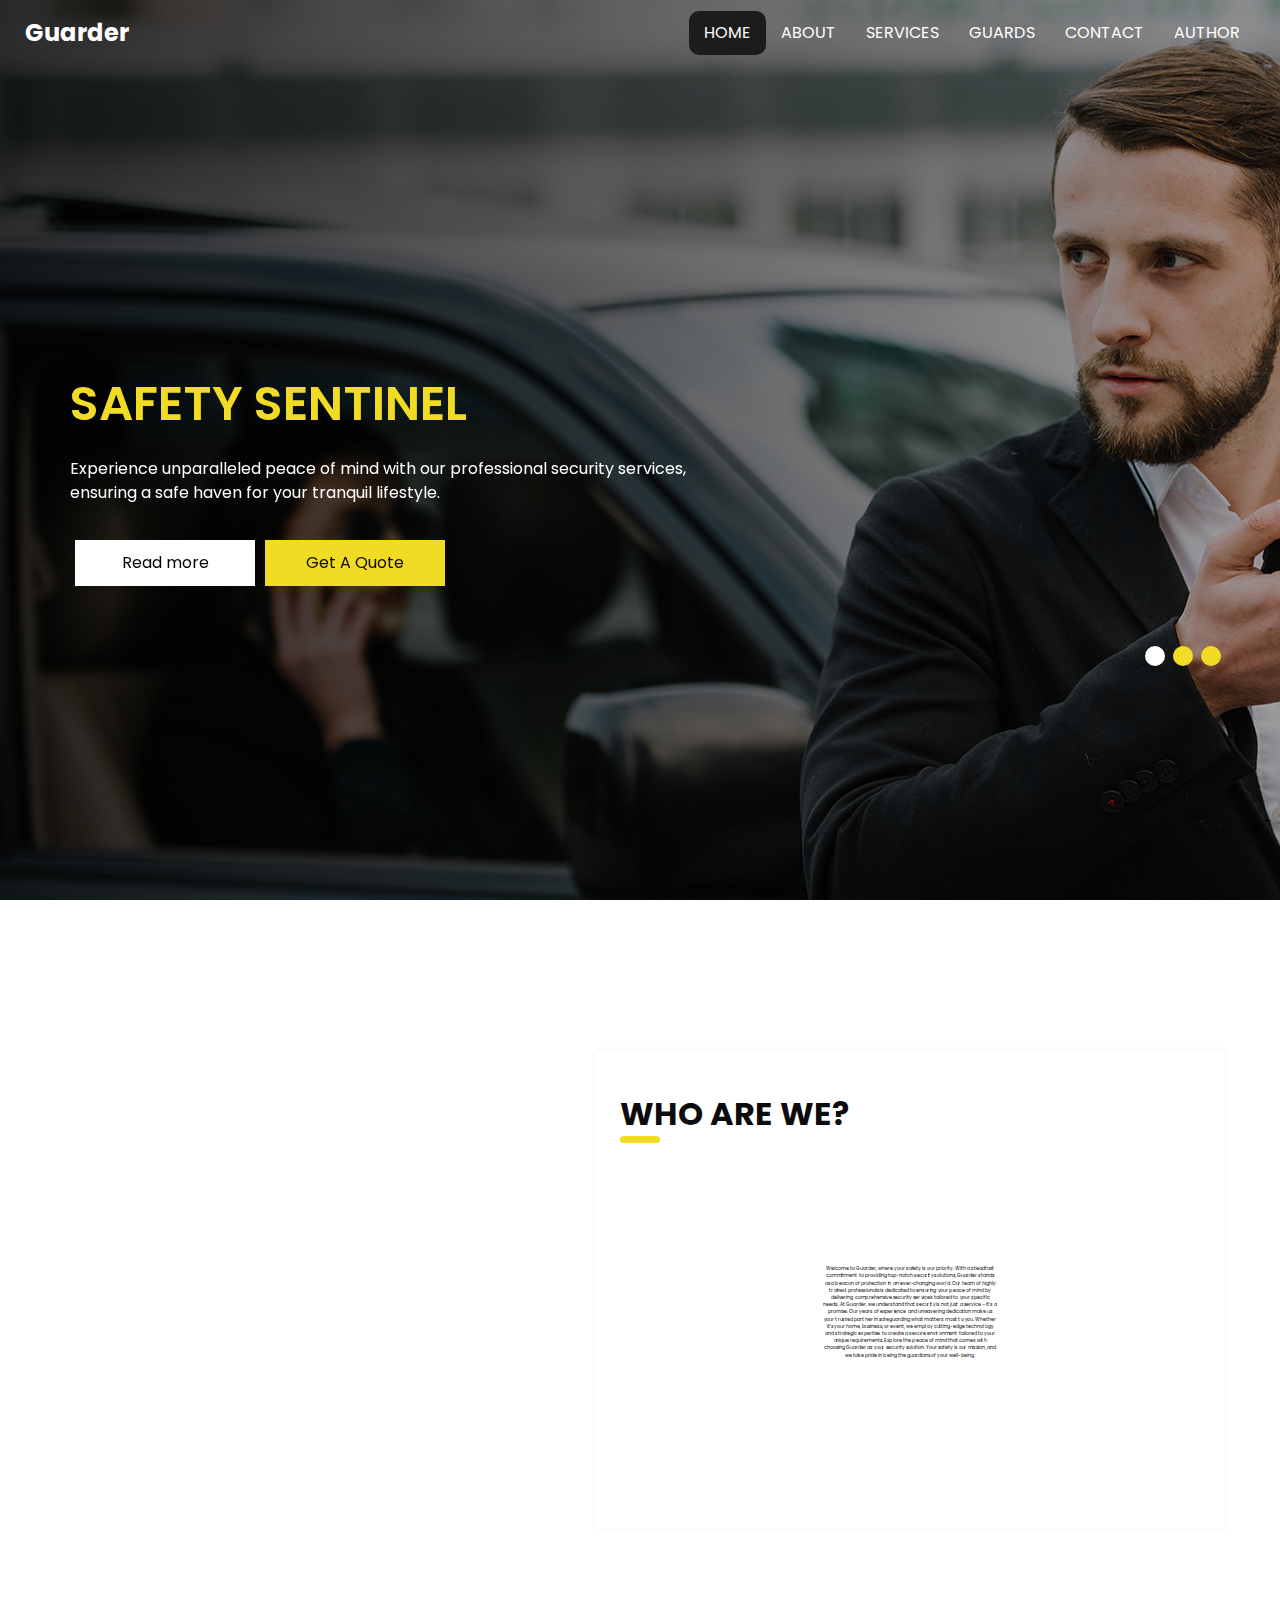
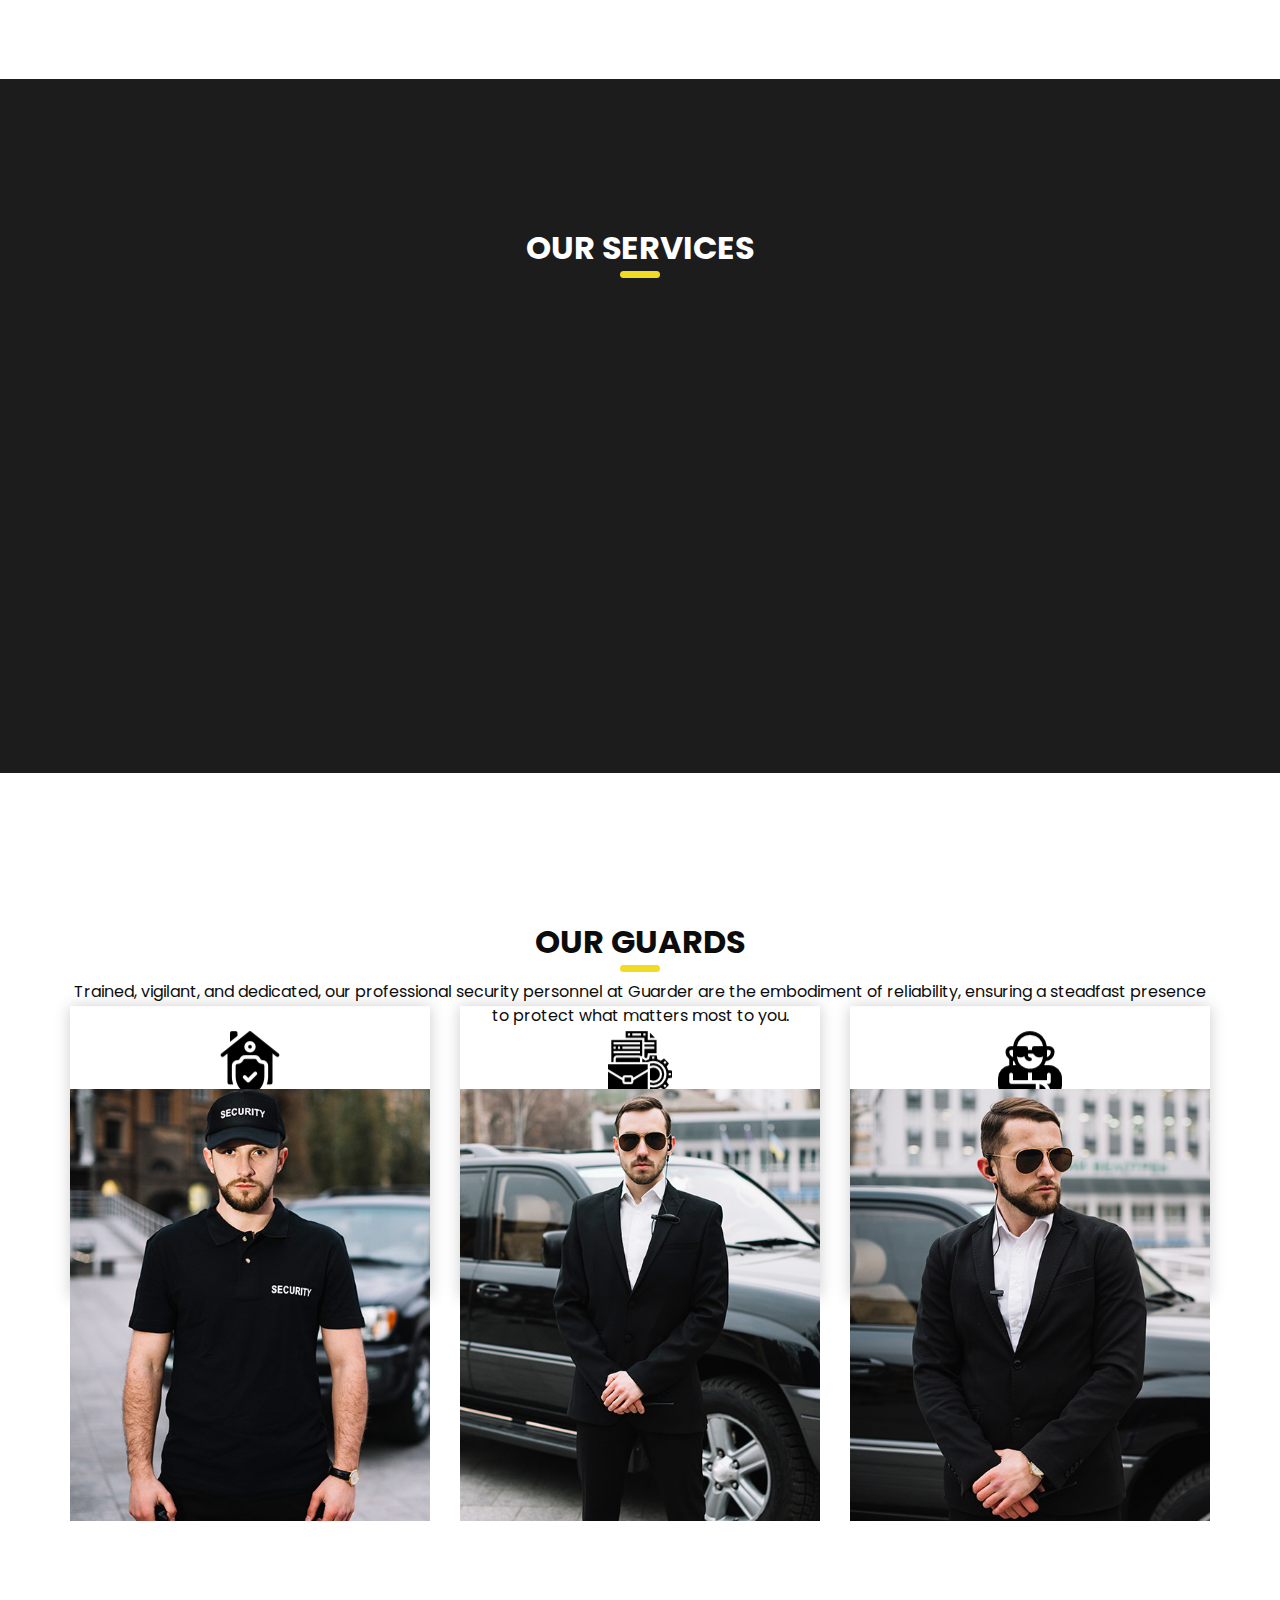
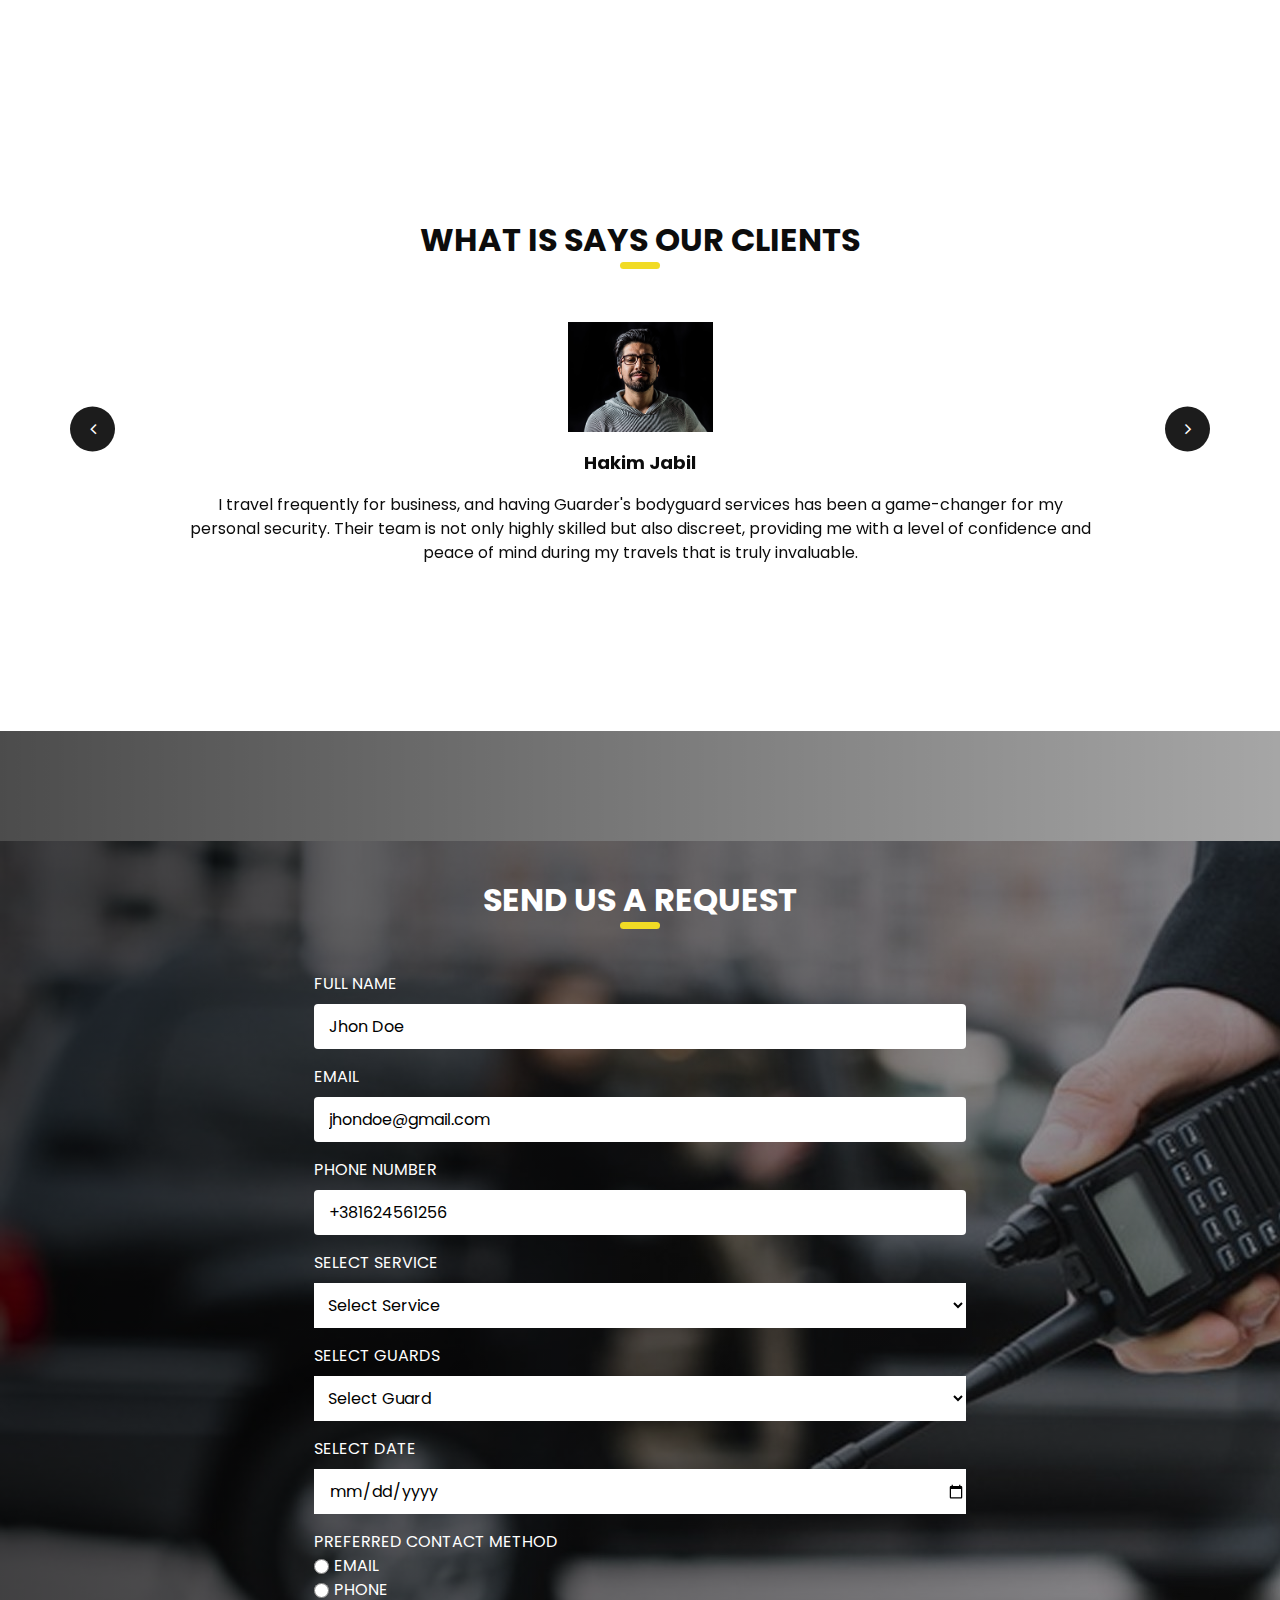
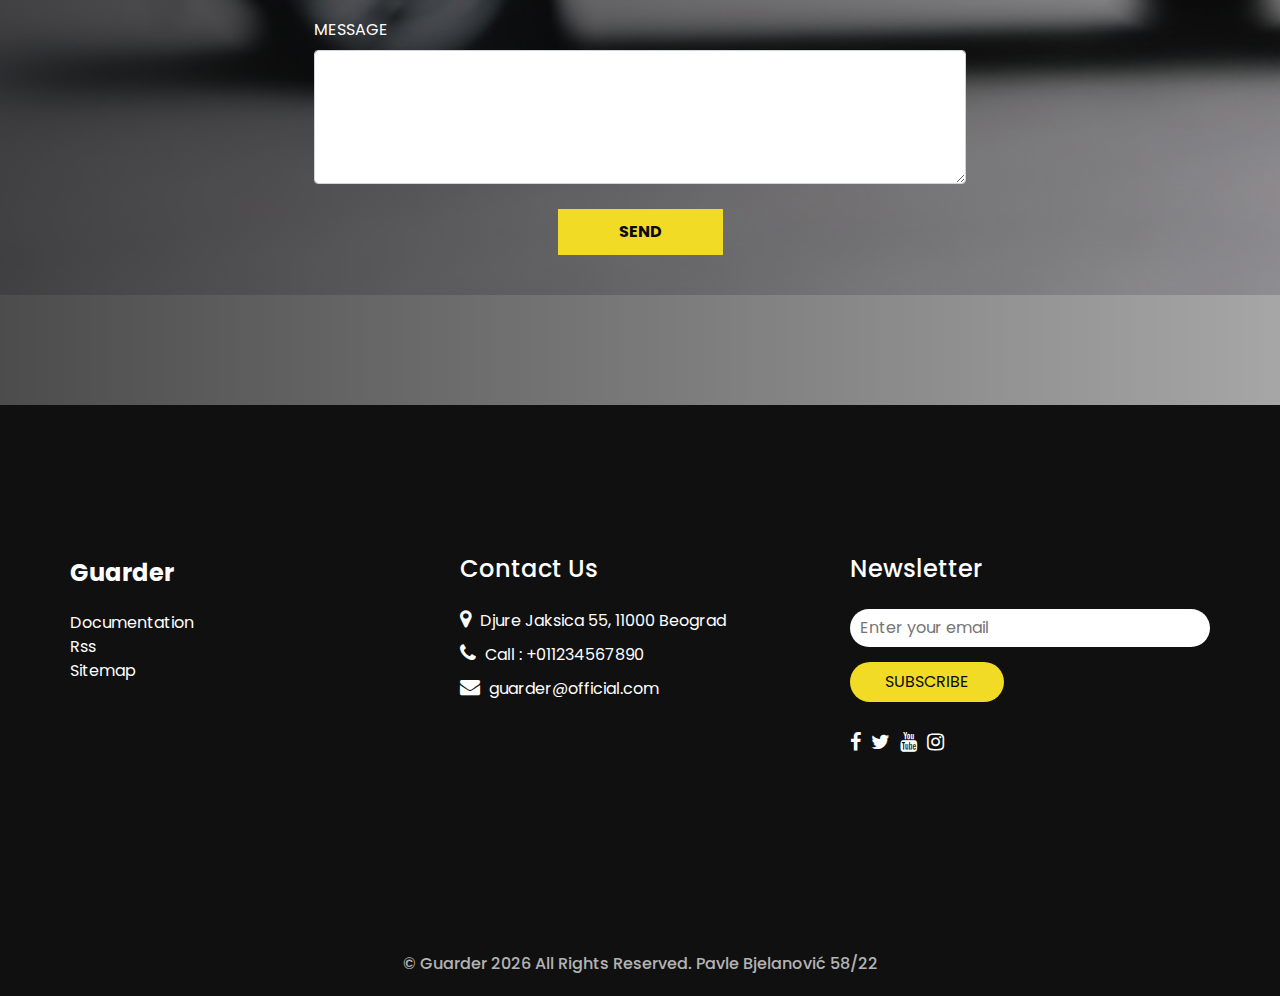
<file: index.html>
<!DOCTYPE html>
<html>
<head>
  <!-- Basic -->
  <meta charset="utf-8" />
  <meta http-equiv="X-UA-Compatible" content="IE=edge" />
  <!-- Mobile Metas -->
  <meta name="viewport" content="width=device-width, initial-scale=1, shrink-to-fit=no" />
  <meta name="description" content="Guarder provides professional security services, including home security, office security, bodyguard services, and highly trained security personnel. Ensure your safety with Guarder's reliable and discreet security solutions." />
  <meta name="keywords" content="Guarder, security, professional security, home security, office security, bodyguard services, security personnel, contact us, send us a request" />
  <meta name="author" content="Pavle Bjelanović 58/22" />
  <!-- Site Metas -->
  <link rel="shortcut icon" href="images/favicon.png" type="image/x-icon">

  <title>Guarder</title>
  <!-- bootstrap core css -->
  <link rel="stylesheet" type="text/css" href="css/bootstrap.css" />

  <!-- fonts style -->
  <link href="https://fonts.googleapis.com/css?family=Open+Sans:400,700|Poppins:400,600,700&display=swap" rel="stylesheet" />

  <!-- Custom styles for this template -->
  <link href="css/style.css" rel="stylesheet" />
  <link href="css/new-style.css" rel="stylesheet" />
  <!-- responsive style -->
  <link href="css/responsive.css" rel="stylesheet" />


</head>

<body>
  <div class="hero_area">
    <!-- header section strats -->
    <div class="hero_bg_box">
      <div class="img-box">
        <img src="images/hero-bg.jpg" alt="Bodyguard">
      </div>
    </div>

    <header class="header_section">
      <div class="header_bottom">
        <div class="container-fluid">
          <nav class="navbar navbar-expand-lg custom_nav-container">
            <a class="navbar-brand" href="index.html">
              <span>
                Guarder
              </span>
            </a>
            <button class="navbar-toggler" type="button" data-toggle="collapse" data-target="#navbarSupportedContent" aria-controls="navbarSupportedContent" aria-expanded="false" aria-label="Toggle navigation">
              <span class=""></span>
            </button>

            <div class="collapse navbar-collapse ml-auto" id="navbarSupportedContent">
              <ul class="navbar-nav  ">
               
              </ul>
            </div>
          </nav>
        </div>
      </div>
    </header>
    <!-- end header section -->
    <!-- slider section -->
    <section class=" slider_section ">
      <div id="carouselExampleIndicators" class="carousel slide" data-ride="carousel">
        <div class="carousel-inner">

        </div>
        <div class="container idicator_container">
          <ol class="carousel-indicators">
            <li data-target="#carouselExampleIndicators" data-slide-to="0" class="active"></li>
            <li data-target="#carouselExampleIndicators" data-slide-to="1"></li>
            <li data-target="#carouselExampleIndicators" data-slide-to="2"></li>
          </ol>
        </div>
      </div>
    </section>
    <!-- end slider section -->
  </div>

  <!-- about section -->

  <section class="about_section layout_padding" id="about">
    <div class="container">
      <div class="row">
        <div class="col-md-6 px-0">
          <div class="img_container">
            <div class="img-box">
              <img src="images/about-img.jpg" alt="Guarder-AboutImage" />
            </div>
          </div>
        </div>
        <div class="col-md-6 px-0">
          <div class="detail-box">
            <div class="heading_container ">
              <h2>
                Who Are We?
              </h2>
            </div>
            <p>Welcome to Guarder, where your safety is our priority. With a steadfast commitment to providing top-notch security solutions, Guarder stands as a beacon of protection in an ever-changing world. Our team of highly trained professionals is dedicated to ensuring your peace of mind by delivering comprehensive security services tailored to your specific needs.
            At Guarder, we understand that security is not just a service – it's a promise. Our years of experience and unwavering dedication make us your trusted partner in safeguarding what matters most to you. Whether it's your home, business, or event, we employ cutting-edge technology and strategic expertise to create a secure environment tailored to your unique requirements.
            Explore the peace of mind that comes with choosing Guarder as your security solution. Your safety is our mission, and we take pride in being the guardians of your well-being.</p>
          </div>
        </div>
      </div>
    </div>
  </section>

  <!-- end about section -->

  <!-- service section -->

  <section class="service_section layout_padding" id="services">
    <div class="container">
      <div class="heading_container heading_center">
        <h2>
          Our services
        </h2>
      </div>
      <div class="row">

      </div>
    </div>
  </section>

  <!-- end service section -->


  <!-- team section -->

  <section class="team_section layout_padding" id="guards">
    <div class="container">
      <div class="heading_container heading_center">
        <h2>
          Our Guards
        </h2>
        <p>
          Trained, vigilant, and dedicated, our professional security personnel at Guarder are the embodiment of reliability, ensuring a steadfast presence to protect what matters most to you.
        </p>
      </div>
      <div class="row">

      </div>
    </div>
  </section>

  <!-- end team section -->

  <!-- client section -->

  <section class="client_section layout_padding" id="testimonials">
    <div class="container ">
      <div class="heading_container heading_center">
        <h2>
          What is says our clients
        </h2>
      </div>
      <div id="carouselExampleControls" class="carousel slide" data-ride="carousel">
        <div class="carousel-inner">
   
        </div>
        <div class="carousel_btn-box">
          <a class="carousel-control-prev" href="#carouselExampleControls" role="button" data-slide="prev">
            <i class="fa fa-angle-left" aria-hidden="true"></i>
            <span class="sr-only">Previous</span>
          </a>
          <a class="carousel-control-next" href="#carouselExampleControls" role="button" data-slide="next">
            <i class="fa fa-angle-right" aria-hidden="true"></i>
            <span class="sr-only">Next</span>
          </a>
        </div>
      </div>
    </div>
  </section>
  <!-- end client section -->
  <!-- contact section -->
  <section class="contact_section layout_padding" id="contact">
    <div class="contact_bg_box">
      <div class="img-box">
        <img src="images/contact-bg.jpg" alt="Contact Image">
      </div>
    </div>
    <div class="container">
      <div class="heading_container heading_center">
        <h2>
          Send us a request
        </h2>
      </div>
      <div class="">
        <div class="row">
          <div class="col-md-7 mx-auto">
            <form action="#" id="contactForm">
              <div class="contact_form-container">
                <div>
                  <div class="form-group">
                    <label for="fullName">FULL NAME</label>
                    <input type="text" class="form-control" id="fullName" placeholder="Jhon Doe">
                  </div>
                  <div class="form-group">
                    <label for="email">EMAIL</label>
                    <input type="email" class="form-control" id="email" placeholder="jhondoe@gmail.com">
                  </div>
                  <div class="form-group">
                    <label for="phone">PHONE NUMBER</label>
                    <input type="text" class="form-control" id="phone" placeholder="+381624561256">
                  </div>
                  <div class="form-group">
                    <label for="selectService">SELECT SERVICE</label>
                    <select id="selectService">
                      <option value="0">Select Service</option>
                      <option value="1">Home Security</option>
                      <option value="2">Office Security</option>
                      <option value="3">Bodyguard</option>
                    </select>
                  </div>
                  <div class="form-group">
                     <label for="selectGuard">SELECT GUARDS</label>
                    <select id="selectGuard">
                      <option value="0">Select Guard</option>
                      <option value="1">Martin Anderson</option>
                      <option value="2">Denny Butler</option>
                      <option value="3">Nathan Mcpherson</option>
                    </select> 
                  </div>
                  <div class="form-group">
                    <label for="requestedDate">SELECT DATE</label>
                    <input type="date" id="requestedDate"/>
                  </div>
                  <div class="form-group" id="preferredMethod">
                    <label class="form-check-label">PREFERRED CONTACT METHOD</label>
                    <div class="form-check">
                      <input class="form-check-input contactMethodRadio" type="radio" name="contactMethod" id="EmailRadio">
                      <label class="form-check-label" for="EmailRadio">
                        EMAIL
                      </label>
                    </div>
                    <div class="form-check" id="secondContactMethod">
                      <input class="form-check-input contactMethodRadio" type="radio" name="contactMethod" id="PhoneRadio">
                      <label class="form-check-label" for="PhoneRadio">
                        PHONE
                      </label>
                    </div>
                  </div>
                  <div class="form-group">
                    <label for="message">MESSAGE</label>
                    <textarea class="form-control" id="message" rows="5"></textarea>
                  </div>
                  <div class="btn-box ">
                    <button type="submit">
                      Send
                    </button>
                  </div>
                </div>
              </div>
            </form>
          </div>
        </div>
      </div>
    </div>
  </section>

  <!-- end contact section -->

  <!-- info section -->
  <section class="info_section ">
    <div class="container">
      <div class="row">
        <div class="col-md-4">
          <div class="info_logo">
            <a class="navbar-brand" href="index.html">
              <span>
                Guarder
              </span>
            </a>
          <ul>
            <li><a href="documentation.pdf">Documentation</a></li>
            <li><a href="rss.xml">Rss</a></li>
            <li><a href="sitemap.xml">Sitemap</a></li>
          </ul>
          </div>
        </div>
        <div class="col-md-4">
          <div class="info_info">
            <h5>
              Contact Us
            </h5>
          </div>
          <div class="info_contact">
            <a href="" class="">
              <i class="fa fa-map-marker" aria-hidden="true"></i>
              <span>
                Djure Jaksica 55, 11000 Beograd
              </span>
            </a>
            <a href="callto:+011234567890" class="">
              <i class="fa fa-phone" aria-hidden="true"></i>
              <span>
                Call : +011234567890
              </span>
            </a>
            <a href="mailto: guarder@official.com" class="">
              <i class="fa fa-envelope" aria-hidden="true"></i>
              <span>
                guarder@official.com
              </span>
            </a>
          </div>
        </div>
        <div class="col-md-4">
          <div class="info_form ">
            <h5>
              Newsletter
            </h5>
            <form action="" id="newsletterForm">
              <input type="email" placeholder="Enter your email">
              <button>
                Subscribe
              </button>
            </form>
            <div class="social_box">
              <a href="https://facebook.com">
                <i class="fa fa-facebook" aria-hidden="true"></i>
              </a>
              <a href="https://twitter.com">
                <i class="fa fa-twitter" aria-hidden="true"></i>
              </a>
              <a href="https://youtube.com">
                <i class="fa fa-youtube" aria-hidden="true"></i>
              </a>
              <a href="https://instagram.com">
                <i class="fa fa-instagram" aria-hidden="true"></i>
              </a>
            </div>
          </div>
        </div>
      </div>
    </div>
  </section>

  <!-- end info_section -->


  <!-- Modal -->
  <div class="modal fade" id="exampleModalCenter" tabindex="-1" role="dialog" aria-labelledby="exampleModalCenterTitle" aria-hidden="true">
    <div class="modal-dialog modal-dialog-centered" role="document">
      <div class="modal-content">
        <div class="modal-header d-flex justify-content-center">
          <h3 class="modal-title text-center" id="exampleModalLongTitle">Thanks for submitting the form. We'll contact you soon.</h3>
        </div>
        <div class="modal-footer">
          <button type="button" class="btn btn-secondary" data-dismiss="modal">Close</button>
        </div>
      </div>
    </div>
  </div>
  <!-- footer section -->
  <footer class="container-fluid footer_section">
    <p>
      &copy; Guarder <span id="currentYear"></span> All Rights Reserved. Pavle Bjelanović 58/22
    </p>
  </footer>
  <!-- footer section -->
  <script src="js/jquery-3.4.1.min.js"></script>
  <script src="js/bootstrap.js"></script>
  <script src="js/custom.js"></script>
</body>


</html>
</file>
<file: css/new-style.css>
.white-popup {
    position: relative;
    background: #FFF;
    padding: 20px;
    width: auto;
    max-width: 500px;
    margin: 20px auto;
  }
html{
    scroll-behavior: smooth;
}
section{
    padding-top: 150px!important;
    padding-bottom: 150px!important;
}
.info_section ul li a{
    color: #ffffff;
}
#guards .box{
    cursor: pointer;
}
#guards .detail-box{
    transform: translateY(100%);
    transition: all 0.3s ease-in-out;
  
}
#guards .detail-box.active{
    transform: translateY(0%);
}
#contact select{
    padding: 10px;
    border: none;
    outline: none;
    color: #000000;
    height: 45px;
    width: 100%;
    background-color: #ffffff;
}
.contactMethodRadio{
    padding: 0px!important;
    border: none;
    outline: none;
    color: #000000;
    height: 15px!important;
    width: 15px!important;

    background-color: #ffffff;
}
#about .detail-box p{
    transform: scale(0.3);
    text-align: center;
    transition: all 0.8s ease-in-out;
}
#about .detail-box p.active{
    font-size: 16px;
    transform: scale(1);
    text-align: center;
}
#about img{
    transform: translateX(-200%);
    transition: all 0.8s ease-in-out;
}
#about img.active{
    transform: translateX(0%);
}
#services .row .singleService{
    z-index: -1;
    transform: translateY(200%);
}
#services .row .singleService.active{
    z-index: 1;
    transform: translateY(0%);
}
#services .row .singleService:nth-child(1){
    transition: all 1s ease-in-out;

}
#services .row .singleService:nth-child(2){
    transition: all 1.4s ease-in-out;
}
#services .row .singleService:nth-child(3){
    transition: all 1.7s ease-in-out;
}
.error{
    color: red;
    margin-top: 5px;
    margin-bottom: 5px;
    font-size: 17px;
}
.success{
    color: green;
    margin-top: 5px;
    margin-bottom: 5px;
    font-size: 17px;
}
</file>
<file: css/responsive.css>
@media (max-width: 1120px) {}

@media (max-width: 992px) {
  .hero_area {
    min-height: auto;
  }

  .navbar-nav {
    align-items: center;
  }

  .custom_nav-container .navbar-toggler {
    margin-bottom: 15px;
  }

  .custom_nav-container.navbar-expand-lg .navbar-nav .nav-item .nav-link {
    padding: 10px 25px;
    margin: 5px 0;
  }

  .custom_nav-container.navbar-expand-lg .form-inline {
    justify-content: center;
  }

  .custom_nav-container.navbar-expand-lg {
    padding-top: 10px;
    align-items: center;
  }

  .slider_section {
    padding: 45px 0 150px 0;
  }

  .sub_page .custom_nav-container.navbar-expand-lg .navbar-nav .nav-item .nav-link {
    padding-bottom: 15px;
  }
}

@media (max-width: 768px) {
  .slider_section ol.carousel-indicators {
    justify-content: center;
  }

  .slider_section {
    text-align: center;
  }

  .slider_section .img-box {
    margin-top: 35px;
  }

  .slider_section .detail-box .btn-box {
    justify-content: center;
    flex-wrap: wrap;
  }

  .about_section .heading_container {
    margin-bottom: 0;
  }

  .about_section .row {
    flex-direction: column-reverse;
  }

  .about_section .detail-box {
    margin-left: 0;
    width: 100%;
    box-shadow: 0 0 5px 0 rgba(0, 0, 0, 0.15);
  }

  .service_section .service_container {
    flex-wrap: wrap;
  }

  .client_section .carousel_btn-box {
    margin-top: 25px;
  }

  .client_section .carousel-control-prev,
  .client_section .carousel-control-next {
    position: unset;
    transform: none;
    margin: 0 2.5px;
  }

  .info_section .row .col-md-3 {

    display: flex;
    flex-direction: column;
    align-items: center;
    text-align: center;

  }

  .info_section .info_logo {
    align-items: center;
  }

  .info_section .info_form .social_box {
    justify-content: center;
  }

  .info_section .info_form .social_box a {
    margin: 0 5px;
  }
}

@media (max-width: 576px) {
  .header_top a span {
    display: none;
  }

  .slider_section .detail-box h1 {
    font-size: 2.5rem;
    line-height: 55px;
  }
}

@media (max-width: 480px) {}

@media (max-width: 420px) {}

@media (max-width: 376px) {}

@media (min-width: 1200px) {
  .container {
    max-width: 1170px;
  }
}
</file>
<file: css/style.css>
@import url("font-awesome.min.css");
body {
  font-family: "Poppins", sans-serif;
  color: #0c0c0c;
  background-color: #ffffff;
}
ul{
  list-style-type: none;
}
.info_section ul{
  margin-left: 0;
  padding-left: 0;
}
.layout_padding {
  padding-top: 90px;
  padding-bottom: 90px;
}

.layout_padding2 {
  padding-top: 45px;
  padding-bottom: 45px;
}

.layout_padding2-top {
  padding-top: 45px;
}

.layout_padding2-bottom {
  padding-bottom: 45px;
}

.layout_padding-top {
  padding-top: 90px;
}

.layout_padding-bottom {
  padding-bottom: 90px;
}

.heading_container {
  display: -webkit-box;
  display: -ms-flexbox;
  display: flex;
  -webkit-box-orient: vertical;
  -webkit-box-direction: normal;
      -ms-flex-direction: column;
          flex-direction: column;
}

.heading_container h2 {
  position: relative;
  font-weight: bold;
  text-transform: uppercase;
  padding-bottom: 10px;
}

.heading_container h2::before {
  content: "";
  width: 40px;
  height: 7px;
  background-color: #f1db25;
  border-radius: 10px;
  position: absolute;
  bottom: 0;
  left: 0;
}

.heading_container.heading_center {
  -webkit-box-align: center;
      -ms-flex-align: center;
          align-items: center;
  text-align: center;
}

.heading_container.heading_center h2::before {
  left: 50%;
  -webkit-transform: translateX(-50%);
          transform: translateX(-50%);
}

/*header section*/
.hero_area {
  min-height: 100vh;
  display: -webkit-box;
  display: -ms-flexbox;
  display: flex;
  -webkit-box-orient: vertical;
  -webkit-box-direction: normal;
      -ms-flex-direction: column;
          flex-direction: column;
  position: relative;
}

.hero_bg_box {
  position: absolute;
  top: 0;
  left: 0;
  width: 100%;
  height: 100%;
  overflow: hidden;
  z-index: -1;
  display: -webkit-box;
  display: -ms-flexbox;
  display: flex;
  -webkit-box-pack: center;
      -ms-flex-pack: center;
          justify-content: center;
}

.hero_bg_box .img-box {
  width: 100%;
}

.hero_bg_box .img-box img {
  min-width: 100%;
  min-height: 100%;
}

.hero_bg_box::before {
  content: "";
  position: absolute;
  top: 0;
  left: 0;
  width: 100%;
  height: 100%;
  background: -webkit-gradient(linear, left top, right top, from(rgba(0, 0, 0, 0.8)), to(rgba(0, 0, 0, 0.35)));
  background: linear-gradient(to right, rgba(0, 0, 0, 0.8), rgba(0, 0, 0, 0.35));
}

.sub_page .hero_area {
  min-height: auto;
}

.sub_page .custom_nav-container.navbar-expand-lg .navbar-nav .nav-item .nav-link {
  padding-bottom: 21px;
}

.hero_area.sub_pages {
  height: auto;
}

.header_section {
  padding: 0;
}

.header_section .container-fluid {
  padding-right: 25px;
  padding-left: 25px;
}

.header_section .nav_container {
  margin: 0 auto;
}

.header_top {
  background-color: #1c1c1c;
  padding: 15px 0;
}

.header_top .contact_link-container {
  display: -webkit-box;
  display: -ms-flexbox;
  display: flex;
  -webkit-box-pack: justify;
      -ms-flex-pack: justify;
          justify-content: space-between;
}

.header_top .contact_link-container a {
  display: -webkit-box;
  display: -ms-flexbox;
  display: flex;
  -webkit-box-align: center;
      -ms-flex-align: center;
          align-items: center;
  color: #ffffff;
  font-size: 15px;
}

.header_top .contact_link-container a i {
  font-size: 20px;
  color: #f1db25;
  margin-right: 5px;
}
.header_bottom{
  padding: 10px 0;
}
#navbarSupportedContent {
  -webkit-box-pack: justify;
      -ms-flex-pack: justify;
          justify-content: space-between;
}

.custom_nav-container {
  z-index: 99999;
  padding: 0;
}

.custom_nav-container .navbar-nav {
  margin-left: auto;
}

.custom_nav-container .navbar-nav .nav-item .nav-link {
  padding: 10px 15px;
  color: #ffffff;
  text-align: center;
  border-radius: 10px;
  text-transform: uppercase;
  -webkit-transition: all .2s;
  transition: all .2s;
}

.custom_nav-container .navbar-nav .nav-item:hover .nav-link, .custom_nav-container .navbar-nav .nav-item.active .nav-link {
  background-color: #1c1c1c;
}

a,
a:hover,
a:focus {
  text-decoration: none;
}

a:hover,
a:focus {
  color: initial;
}

.btn,
.btn:focus {
  outline: none !important;
  -webkit-box-shadow: none;
          box-shadow: none;
}

.navbar-brand {
  display: -webkit-box;
  display: -ms-flexbox;
  display: flex;
  -webkit-box-orient: vertical;
  -webkit-box-direction: normal;
      -ms-flex-direction: column;
          flex-direction: column;
  -webkit-box-align: center;
      -ms-flex-align: center;
          align-items: center;
}

.navbar-brand span {
  font-weight: bold;
  color: #ffffff;
  font-size: 24px;
}

.custom_nav-container .navbar-toggler {
  outline: none;
}

.custom_nav-container .navbar-toggler {
  padding: 0;
  width: 37px;
  height: 42px;
  -webkit-transition: all 0.3s;
  transition: all 0.3s;
}

.custom_nav-container .navbar-toggler span {
  display: block;
  width: 32px;
  height: 4px;
  background-color: #ffffff;
  border-radius: 15px;
  margin: 7px 0;
  -webkit-transition: all 0.3s;
  transition: all 0.3s;
  position: relative;
  transition: all 0.3s;
}

.custom_nav-container .navbar-toggler span::before, .custom_nav-container .navbar-toggler span::after {
  content: "";
  position: absolute;
  left: 0;
  height: 100%;
  width: 100%;
  background-color: #ffffff;
  border-radius: 15px;
  top: -10px;
  -webkit-transition: all 0.3s;
  transition: all 0.3s;
}

.custom_nav-container .navbar-toggler span::after {
  top: 10px;
}

.custom_nav-container .navbar-toggler[aria-expanded="true"] {
  -webkit-transform: rotate(360deg);
          transform: rotate(360deg);
}

.custom_nav-container .navbar-toggler[aria-expanded="true"] span {
  -webkit-transform: rotate(45deg);
          transform: rotate(45deg);
}

.custom_nav-container .navbar-toggler[aria-expanded="true"] span::before, .custom_nav-container .navbar-toggler[aria-expanded="true"] span::after {
  -webkit-transform: rotate(90deg);
          transform: rotate(90deg);
  top: 0;
}

/*end header section*/
/* slider section */
.slider_section {
  -webkit-box-flex: 1;
      -ms-flex: 1;
          flex: 1;
  display: -webkit-box;
  display: -ms-flexbox;
  display: flex;
  -webkit-box-orient: vertical;
  -webkit-box-direction: normal;
      -ms-flex-direction: column;
          flex-direction: column;
  -webkit-box-pack: center;
      -ms-flex-pack: center;
          justify-content: center;
  color: #ffffff;
}

.slider_section .row {
  -webkit-box-align: center;
      -ms-flex-align: center;
          align-items: center;
}

.slider_section .detail-box {
  width: 100%;
  margin: 0 auto;
}

.slider_section .detail-box h1 {
  text-transform: uppercase;
  font-size: 3rem;
  color: #ffffff;
  font-weight: 600;
}

.slider_section .detail-box h1 span {
  color: #f1db25;
}

.slider_section .detail-box p {
  margin-top: 25px;
}

.slider_section .detail-box .btn-box {
  display: -webkit-box;
  display: -ms-flexbox;
  display: flex;
  margin-top: 30px;
}

.slider_section .detail-box .btn-box a {
  width: 180px;
  text-align: center;
  margin: 5px;
}

.slider_section .detail-box .btn-box .btn-1 {
  display: inline-block;
  padding: 10px 35px;
  background-color: #ffffff;
  color: #000000;
  -webkit-transition: all 0.3s;
  transition: all 0.3s;
  border: 1px solid transparent;
}

.slider_section .detail-box .btn-box .btn-1:hover {
  background-color: transparent;
  border-color: #ffffff;
  color: #ffffff;
}

.slider_section .detail-box .btn-box .btn-2 {
  display: inline-block;
  padding: 10px 35px;
  background-color: #f1db25;
  color: #ffffff;
  color: #0c0c0c;
  -webkit-transition: all 0.3s;
  transition: all 0.3s;
  border: 1px solid transparent;
}

.slider_section .detail-box .btn-box .btn-2:hover {
  background-color: transparent;
  border-color: #f1db25;
  color: #f1db25;
}

.slider_section .img-box {
  display: -webkit-box;
  display: -ms-flexbox;
  display: flex;
}

.slider_section .img-box img {
  width: 100%;
}

.slider_section .idicator_container {
  position: relative;
}

.slider_section ol.carousel-indicators {
  margin: 0;
  bottom: -75px;
  -webkit-box-pack: end;
      -ms-flex-pack: end;
          justify-content: flex-end;
}

.slider_section ol.carousel-indicators li {
  width: 20px;
  height: 20px;
  border-radius: 100%;
  text-align: center;
  background-color: #f1db25;
  opacity: 1;
  border: none;
  margin: 0 4px;
}

.slider_section ol.carousel-indicators li.active {
  background-color: #ffffff;
}

.about_section .row {
  -webkit-box-align: center;
      -ms-flex-align: center;
          align-items: center;
}

.about_section .img_container .img-box img {
  width: 100%;
}

.about_section .detail-box {
  background-color: #ffffff;
  padding: 45px 25px;
  -webkit-box-shadow: 0 0 5px 0 rgba(0, 0, 0, 0.05);
          box-shadow: 0 0 5px 0 rgba(0, 0, 0, 0.05);
  position: relative;
  margin-left: -45px;
}

.about_section .detail-box p {
  margin-top: 5px;
}

.about_section .detail-box a {
  display: inline-block;
  padding: 10px 35px;
  background-color: #f1db25;
  color: #ffffff;
  -webkit-transition: all 0.3s;
  transition: all 0.3s;
  border: 1px solid transparent;
  text-transform: uppercase;
}

.about_section .detail-box a:hover {
  background-color: transparent;
  border-color: #f1db25;
  color: #f1db25;
}

.service_section {
  background-color: #1c1c1c;
}

.service_section .heading_container {
  color: #ffffff;
}

.service_section .box {
  background-color: #ffffff;
  padding: 25px 15px;
  text-align: center;
  -webkit-box-shadow: 0 0 15px 0 rgba(0, 0, 0, 0.2);
          box-shadow: 0 0 15px 0 rgba(0, 0, 0, 0.2);
  margin-top: 45px;
}

.service_section .box .img-box svg {
  width: 75px;
  height: auto;
  fill: #1c1c1c;
}

.service_section .box .detail-box {
  margin-top: 25px;
}

.service_section .box .detail-box h6 {
  font-size: 18px;
  font-weight: bold;
  text-transform: uppercase;
  margin-bottom: 20px;
}

.service_section .box .detail-box a {
  display: inline-block;
  padding: 8px 35px;
  background-color: #f1db25;
  color: #ffffff;
  -webkit-transition: all 0.3s;
  transition: all 0.3s;
  border: 1px solid transparent;
  margin-top: 10px;
}

.service_section .box .detail-box a:hover {
  background-color: transparent;
  border-color: #f1db25;
  color: #f1db25;
}

.client_section {
  text-align: center;
}

.client_section #carouselExampleControls {
  padding: 0 10%;
}

.client_section .box {
  display: -webkit-box;
  display: -ms-flexbox;
  display: flex;
  -webkit-box-orient: vertical;
  -webkit-box-direction: normal;
      -ms-flex-direction: column;
          flex-direction: column;
  -webkit-box-align: center;
      -ms-flex-align: center;
          align-items: center;
  margin-top: 45px;
}

.client_section .box .img-box {
  width: 145px;
}

.client_section .box .img-box img {
  width: 100%;
}

.client_section .box .detail-box {
  display: -webkit-box;
  display: -ms-flexbox;
  display: flex;
  -webkit-box-orient: vertical;
  -webkit-box-direction: normal;
      -ms-flex-direction: column;
          flex-direction: column;
  -webkit-box-align: center;
      -ms-flex-align: center;
          align-items: center;
  margin-top: 20px;
}

.client_section .box .detail-box h4 {
  font-weight: bold;
  font-size: 18px;
  padding: 0 10px;
  border-bottom: 1px solid #ffffff;
}

.client_section .box .detail-box p {
  margin-top: 10px;
}

.client_section .carousel_btn-box {
  display: -webkit-box;
  display: -ms-flexbox;
  display: flex;
  -webkit-box-pack: center;
      -ms-flex-pack: center;
          justify-content: center;
}

.client_section .carousel-control-prev,
.client_section .carousel-control-next {
  position: absolute;
  top: 50%;
  width: 45px;
  height: 45px;
  border: none;
  opacity: 1;
  background-color: #1c1c1c;
  color: #ffffff;
  border-radius: 100%;
  -webkit-transform: translateY(-50%);
          transform: translateY(-50%);
  font-size: 18px;
}

.client_section .carousel-control-prev:hover,
.client_section .carousel-control-next:hover {
  background-color: #f1db25;
}

.client_section .carousel-control-prev {
  left: 0;
}

.client_section .carousel-control-next {
  left: initial;
  right: 0;
}

/* contact section */
.contact_section {
  position: relative;
  color: #ffffff;
}

.contact_section .row {
  -webkit-box-align: center;
      -ms-flex-align: center;
          align-items: center;
}

.contact_section .contact_form-container {
  margin-top: 35px;
}

.contact_section .contact_form-container input {
  border: none;
  outline: none;
  color: #000000;
  height: 45px;
  width: 100%;
  padding-left: 15px;
  background-color: #ffffff;
}

.contact_section .contact_form-container input::-webkit-input-placeholder {
  color: #000000;
}

.contact_section .contact_form-container input:-ms-input-placeholder {
  color: #000000;
}

.contact_section .contact_form-container input::-ms-input-placeholder {
  color: #000000;
}

.contact_section .contact_form-container input::placeholder {
  color: #000000;
}

.contact_section .contact_form-container input.message_input {
  height: 120px;
}

.contact_section .contact_form-container .btn-box {
  display: -webkit-box;
  display: -ms-flexbox;
  display: flex;
  -webkit-box-pack: center;
      -ms-flex-pack: center;
          justify-content: center;
  margin-top: 25px;
}

.contact_section .contact_form-container button {
  display: inline-block;
  padding: 10px 60px;
  background-color: #f1db25; 
  color: #ffffff;
  color: #0c0c0c;
  -webkit-transition: all 0.3s;
  transition: all 0.3s;
  border: 1px solid transparent;
  text-transform: uppercase;
  font-weight: bold;
}

.contact_section .contact_form-container button:hover {
  background-color: transparent;
  border-color: #f1db25;
  color: #f1db25;
}

.contact_bg_box {
  position: absolute;
  top: 0;
  left: 0;
  width: 100%;
  height: 100%;
  overflow: hidden;
  z-index: -1;
  display: -webkit-box;
  display: -ms-flexbox;
  display: flex;
  -webkit-box-pack: center;
      -ms-flex-pack: center;
          justify-content: center;
  -webkit-box-align: center;
      -ms-flex-align: center;
          align-items: center;
}

.contact_bg_box .img-box {
  width: 100%;
}

.contact_bg_box .img-box img {
  min-width: 100%;
  min-height: 100%;
}

.contact_bg_box::before {
  content: "";
  position: absolute;
  top: 0;
  left: 0;
  width: 100%;
  height: 100%;
  background: -webkit-gradient(linear, left top, right top, from(rgba(0, 0, 0, 0.7)), to(rgba(0, 0, 0, 0.35)));
  background: linear-gradient(to right, rgba(0, 0, 0, 0.7), rgba(0, 0, 0, 0.35));
}

/* end contact section */
.team_section .box {
  display: -webkit-box;
  display: -ms-flexbox;
  display: flex;
  -webkit-box-orient: vertical;
  -webkit-box-direction: normal;
      -ms-flex-direction: column;
          flex-direction: column;
  overflow: hidden;
  margin-top: 45px;
  position: relative;
}

.team_section .box .img-box {
  width: 100%;
}

.team_section .box .img-box img {
  width: 100%;
}

.team_section .box .detail-box {
  position: absolute;
  width: 100%;
  color: #ffffff;
  padding: 25px 15px;
  text-align: center;
  bottom: 0;
  background-color: rgba(28, 28, 28, 0.75);
}

.team_section .btn-box {
  display: -webkit-box;
  display: -ms-flexbox;
  display: flex;
  -webkit-box-pack: center;
      -ms-flex-pack: center;
          justify-content: center;
  margin-top: 45px;
}

.team_section .btn-box a {
  display: inline-block;
  padding: 10px 45px;
  background-color: #f1db25;
  color: #ffffff;
  -webkit-transition: all 0.3s;
  transition: all 0.3s;
  border: 1px solid transparent;
}

.team_section .btn-box a:hover {
  background-color: transparent;
  border-color: #f1db25;
  color: #f1db25;
}

.info_section {
  background-color: #101010;
  color: #ffffff;
  padding: 75px 0 10px 0;
}

.info_section .row > div {
  margin-bottom: 25px;
}

.info_section h5 {
  margin-bottom: 25px;
  font-size: 24px;
}

.info_section .info_logo {
  display: -webkit-box;
  display: -ms-flexbox;
  display: flex;
  -webkit-box-orient: vertical;
  -webkit-box-direction: normal;
      -ms-flex-direction: column;
          flex-direction: column;
  -webkit-box-align: start;
      -ms-flex-align: start;
          align-items: flex-start;
}

.info_section .info_logo .navbar-brand {
  padding: 0;
  margin-bottom: 20px;
}

.info_section .info_logo .navbar-brand span {
  font-size: 24px;
  color: #ffffff;
}

.info_section .info_links ul {
  padding: 0;
}

.info_section .info_links ul li {
  list-style-type: none;
}

.info_section .info_links ul li a {
  color: #ffffff;
}

.info_section .info_contact {
  display: -webkit-box;
  display: -ms-flexbox;
  display: flex;
  -webkit-box-orient: vertical;
  -webkit-box-direction: normal;
      -ms-flex-direction: column;
          flex-direction: column;
}

.info_section .info_contact a {
  color: #ffffff;
  margin-bottom: 10px;
}

.info_section .info_contact a i {
  font-size: 20px;
  margin-right: 5px;
}

.info_section .info_form form input {
  outline: none;
  border: none;
  width: 100%;
  padding: 7px 10px;
  border-radius: 30px;
}

.info_section .info_form form button {
  padding: 8px 35px;
  outline: none;
  border: none;
  color: #ffffff;
  color: #0c0c0c;
  background: #f1db25;
  border-radius: 30px;
  margin-top: 15px;
  text-transform: uppercase;
}

.info_section .info_form .social_box {
  margin-top: 25px;
  width: 100%;
  display: -webkit-box;
  display: -ms-flexbox;
  display: flex;
}

.info_section .info_form .social_box a {
  margin-right: 10px;
  color: #ffffff;
  font-size: 20px;
}

/* footer section*/
.footer_section {
  font-weight: 500;
  display: -webkit-box;
  display: -ms-flexbox;
  display: flex;
  -webkit-box-pack: center;
      -ms-flex-pack: center;
          justify-content: center;
  padding: 20px;
  background-color: #101010;
}

.footer_section p {
  color: rgba(254, 254, 255, 0.7);
  margin: 0;
  text-align: center;
}

.footer_section a {
  color: rgba(254, 254, 255, 0.7);
}

/* end footer section*/
/*# sourceMappingURL=style.css.map */
</file>
